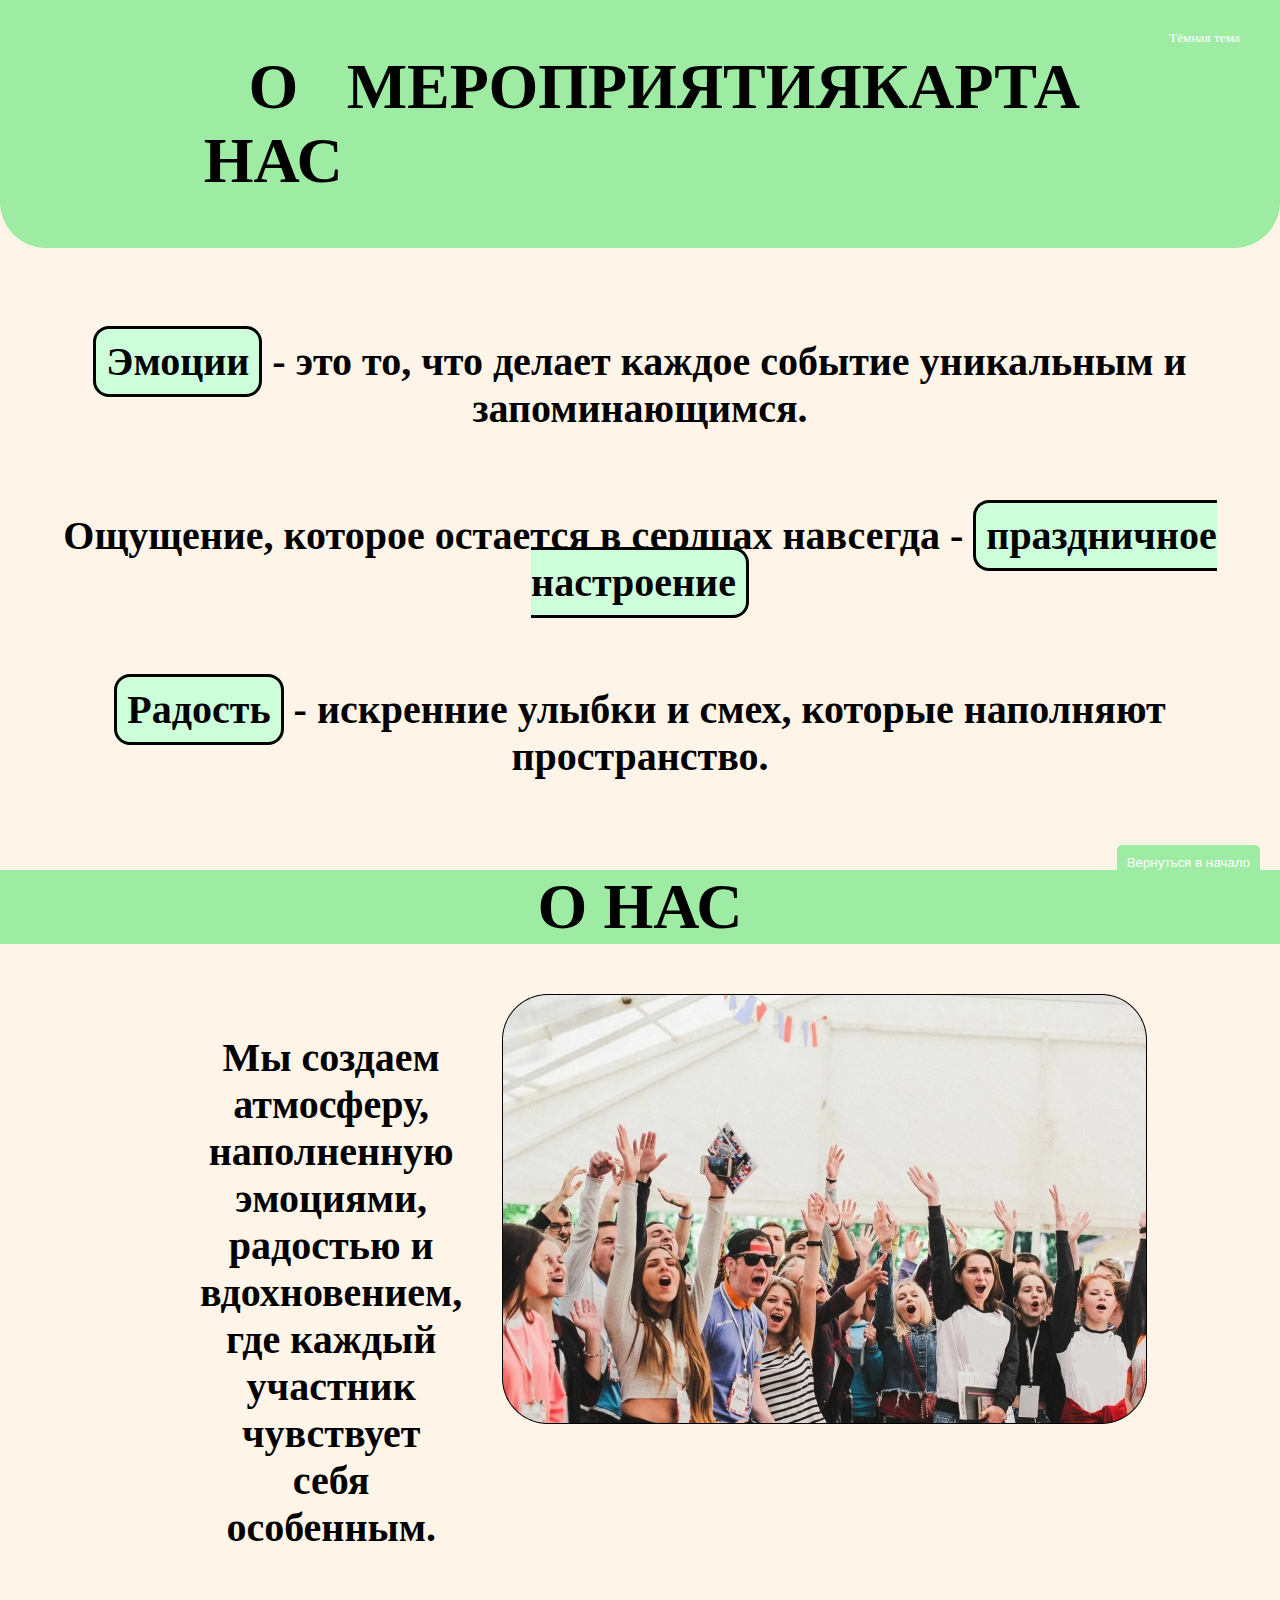
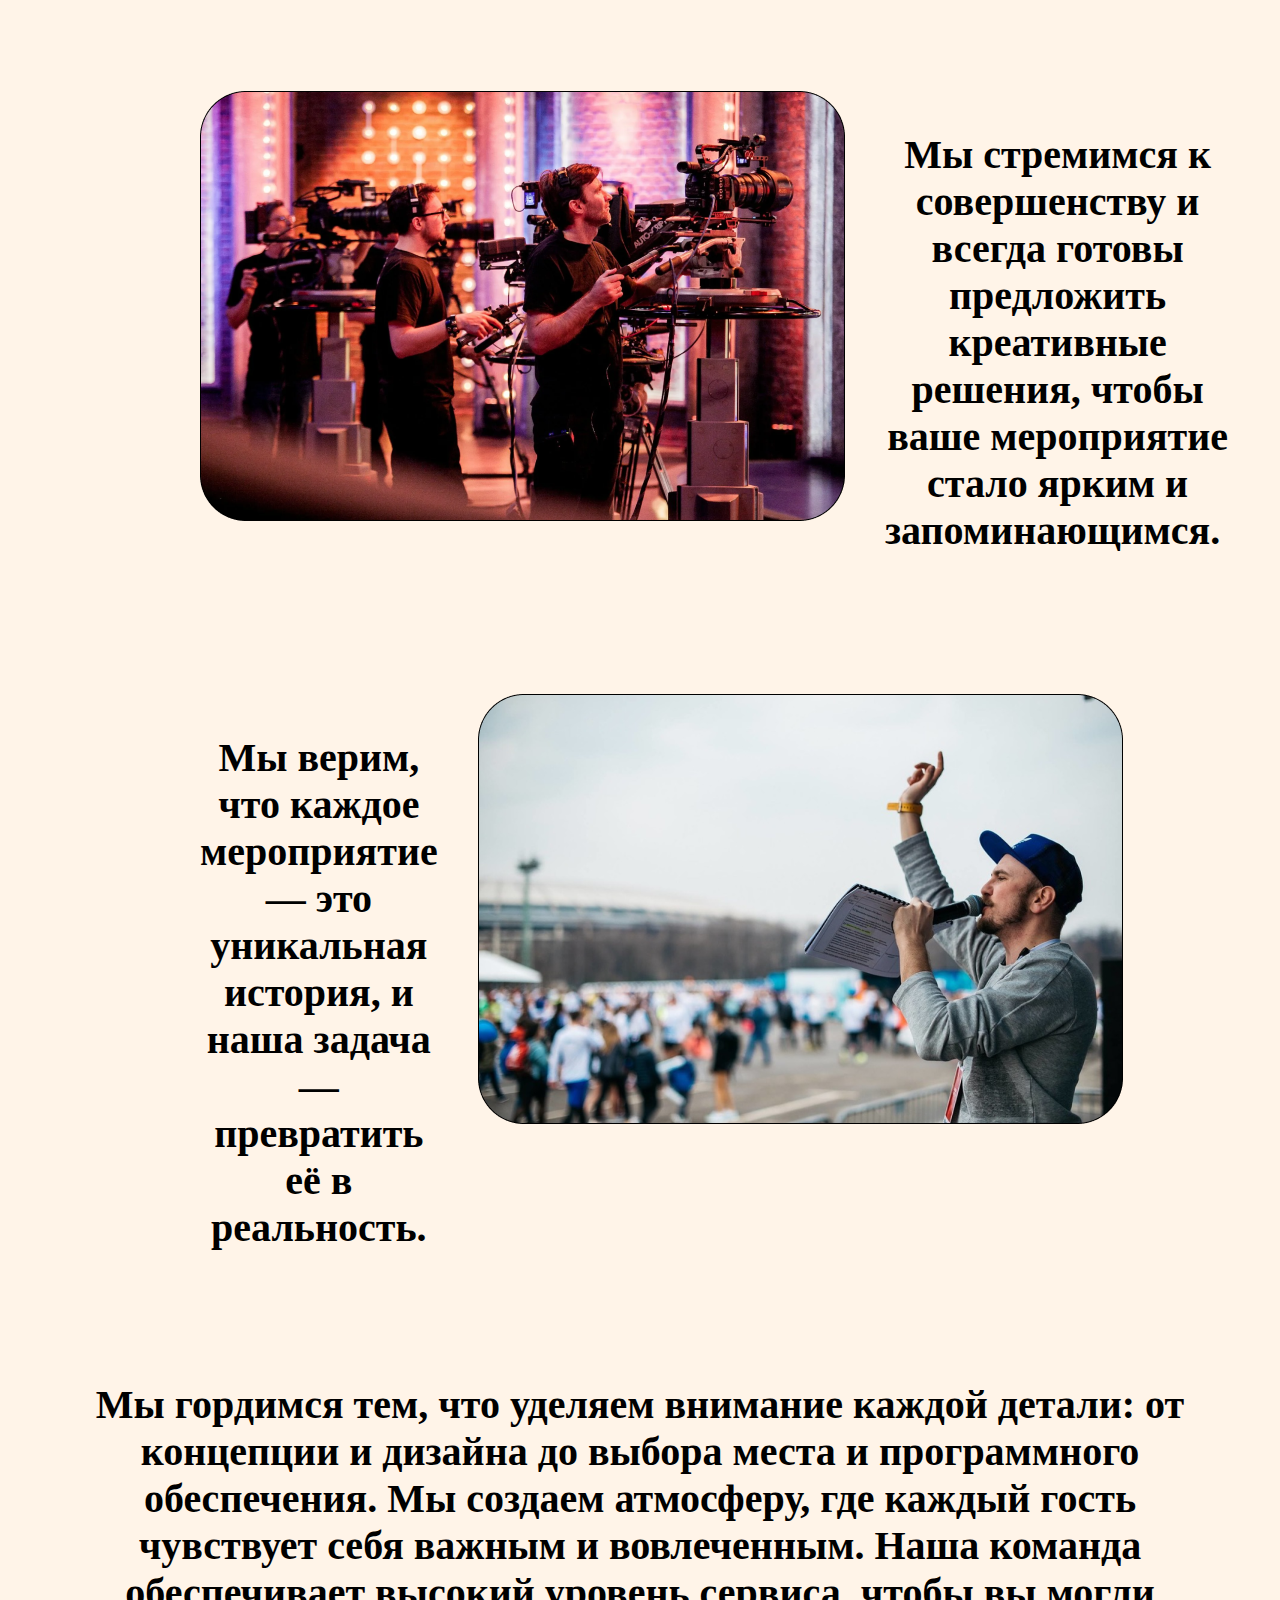
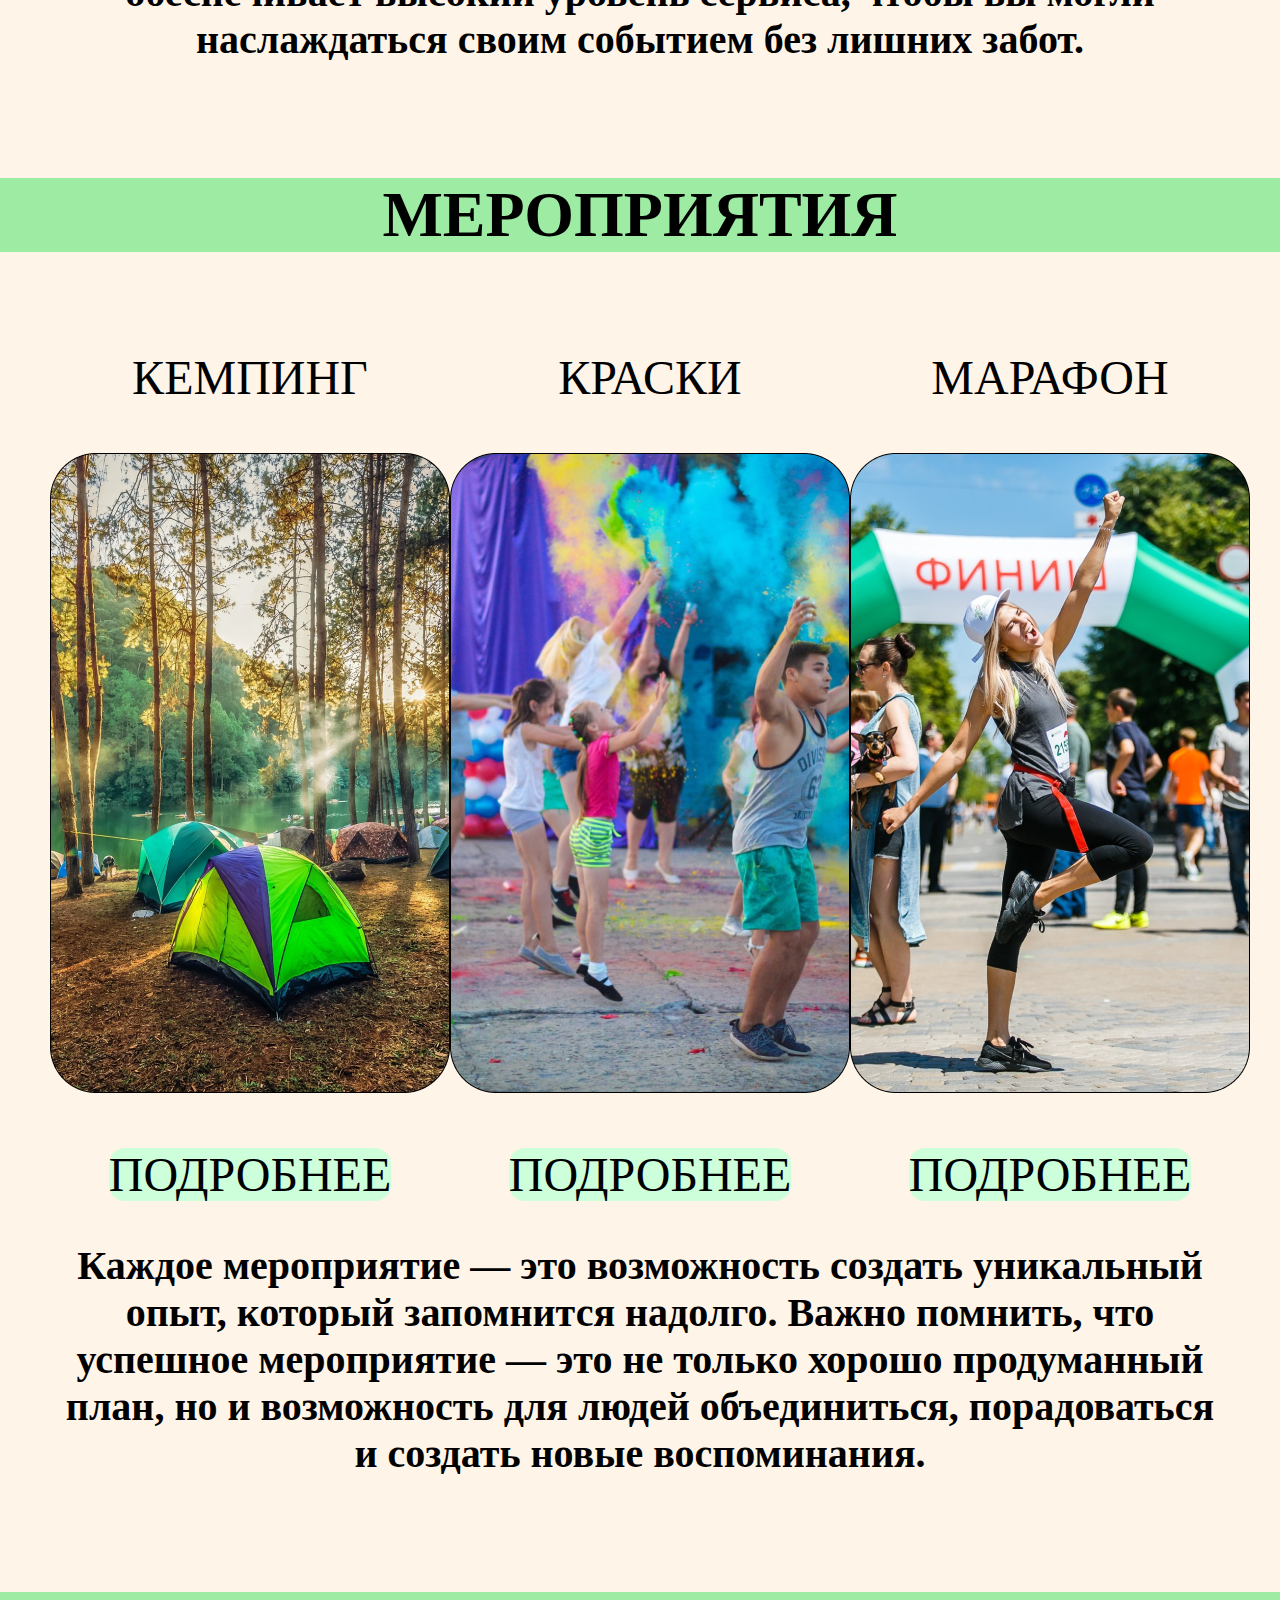
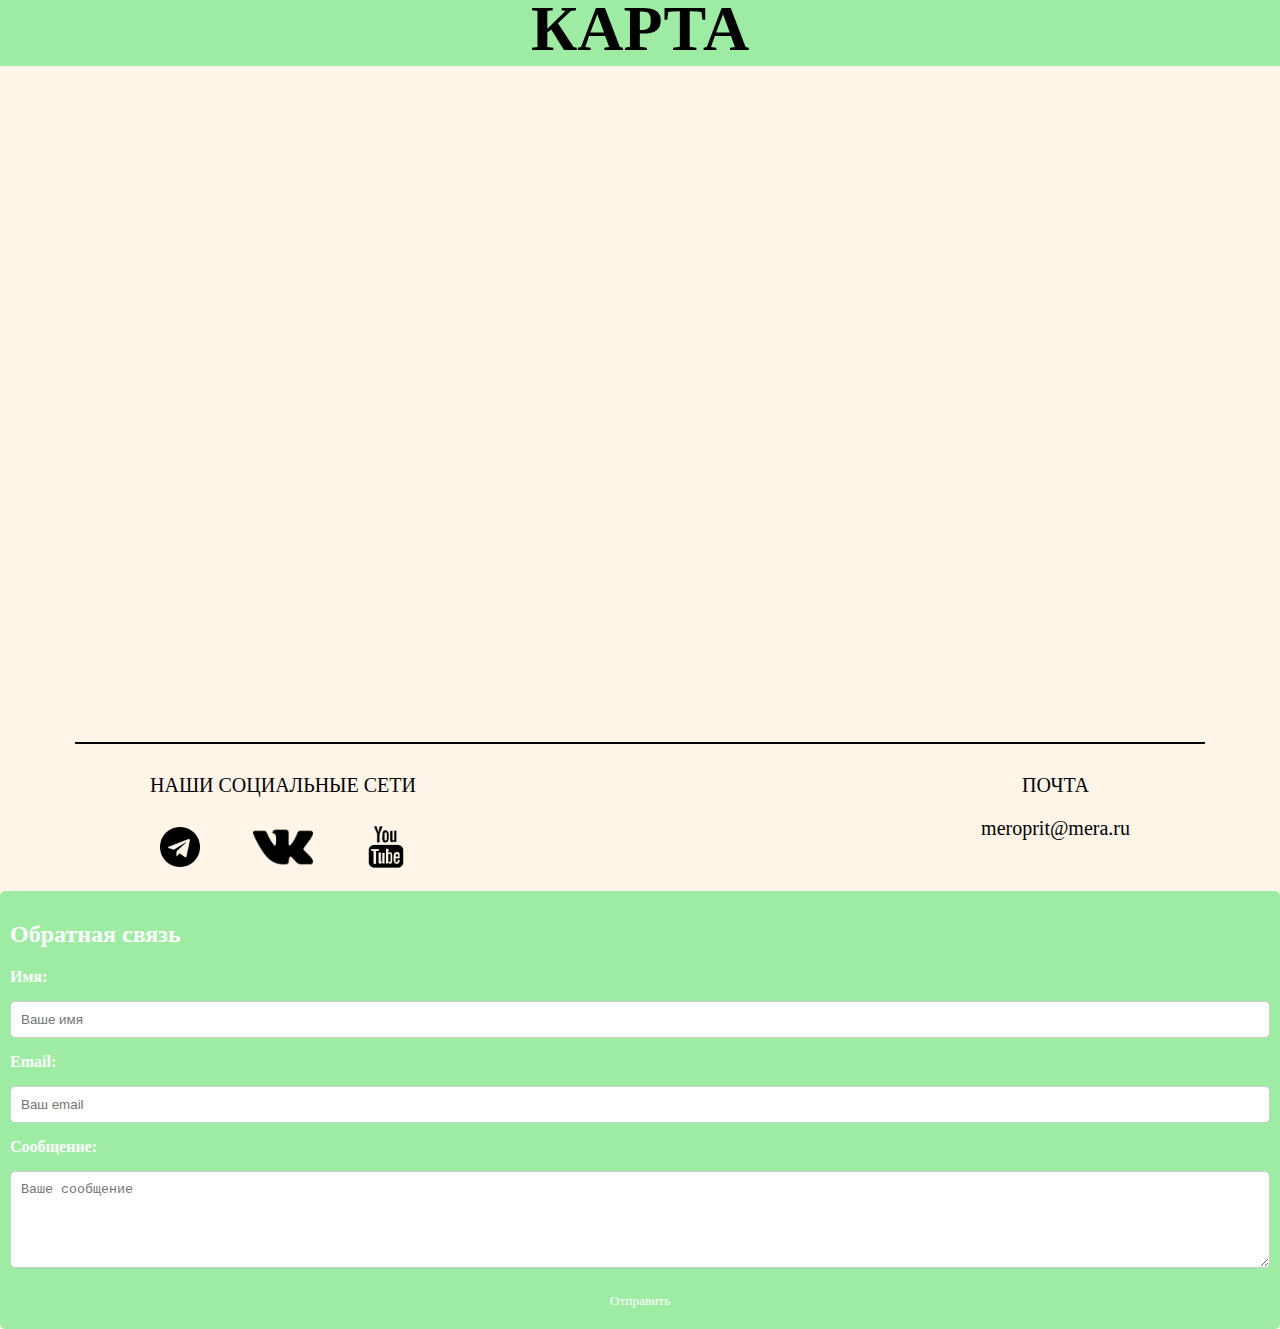
<file: index.html>
<!DOCTYPE html>
<html lang="ru">
<head>
    <meta charset="UTF-8">
    <meta name="viewport" content="width=device-width, initial-scale=1.0">
    <title>Мероприятия</title>
    <link rel="stylesheet" href="style.css">
    <style>
        *{
            box-sizing: border-box;
        }
        body{
            margin: 0;
            padding: 0;
            background-color:rgb(255, 244, 232);
        }
    </style> 
</head>
<body>
    <header>
        <div class="container" align="center">
            <nav class="prig">
                <a href="#part2" class="prig">О НАС</a>
            </nav>
            <nav class="prig">
                <a href="#part3" class="prig">МЕРОПРИЯТИЯ</a>
            </nav>
            <nav class="prig">
                <a href="#part4" class="prig">КАРТА</a>
            </nav>
        </div>
    </header>
    <main>
        <div class="textcontainer">
            <p><a class="textcolor">Эмоции</a> - это то, что делает каждое событие уникальным и запоминающимся.</p>
            <p>Ощущение, которое остается в сердцах навсегда - <a class="textcolor">праздничное настроение</a></p>
            <p><a class="textcolor">Радость</a> - искренние улыбки и смех, которые наполняют пространство.</p>
        </div>
        <a name="part2">
        <div class="text">
            <p class="megacolor">О НАС</p>
        </div>
        <div class="textcontainer2">
            <div class="textinblock">
                <nav class="textleft">
                    <p>Мы создаем атмосферу, наполненную эмоциями, радостью и вдохновением, где каждый участник чувствует себя особенным.</p>
                </nav>
                <nav>
                    <img src="img/image 1.png">
                </nav>
            </div>
            <div class="textinblock">
                <nav>
                    <img src="img/image 2.png">
                </nav>
                <nav class="textright">
                    <p>Мы стремимся к совершенству и всегда готовы предложить креативные решения, чтобы ваше мероприятие стало ярким и запоминающимся. </p>
                </nav>
            </div>
            <div class="textinblock">
                <nav class="textleft">
                    <p>Мы верим, что каждое мероприятие — это уникальная история, и наша задача — превратить её в реальность.</p>
                </nav>
                <nav>
                    <img src="img/image 3.png">
                </nav>
            </div>
        </div>
        <div class="simpltext" align="center">
            <p>Мы гордимся тем, что уделяем внимание каждой детали: от концепции и дизайна до выбора места и программного обеспечения. Мы создаем атмосферу, где каждый гость чувствует себя важным и вовлеченным. Наша команда обеспечивает высокий уровень сервиса, чтобы вы могли наслаждаться своим событием без лишних забот.</p>
        </div>
        <div class="text">
            <a name="part3"></a>
            <p class="megacolor">МЕРОПРИЯТИЯ</p>
        </div>
        <div class="containernext">
            <div>
                <nav class="textforimg">
                    <p>КЕМПИНГ</p>
                </nav>
                <nav>
                   <img src="img/image 5.png" class="prig">
                </nav>
                <nav class="textforimg">
                    <a href="kemping.html">ПОДРОБНЕЕ</a>
                </nav>
            </div>
            <div>
                <nav class="textforimg">
                    <p>КРАСКИ</p>
                </nav>
                <nav>
                   <img src="img/image 4.png" class="prig">
                </nav>
                <nav class="textforimg">
                    <a href="kraski.html">ПОДРОБНЕЕ</a>
                </nav>
            </div>
            <div>
                <nav class="textforimg">
                    <p>МАРАФОН</p>
                </nav>
                <nav>
                    <img src="img/image 6.png" class="prig">
                </nav>
                <nav class="textforimg">
                    <a href="meropri.html">ПОДРОБНЕЕ</a>
                </nav>
            </div>
        </div>
        <div class="simpltext" align="center">
            <p>Каждое мероприятие — это возможность создать уникальный опыт, который запомнится надолго. Важно помнить, что успешное мероприятие — это не только хорошо продуманный план, но и возможность для людей объединиться, порадоваться и создать новые воспоминания.</p>
        </div>
        <div class="text">
            <a name="part4"></a>
            <p class="megacolor">КАРТА</p>
        </div>
        <div align="center">
            <iframe src="https://yandex.ru/map-widget/v1/?um=constructor%3A6183f7095cdeacf92da039c61aeb8b4251b8f136172769a0f34b32d2c5eb97c1&amp;source=constructor" width="1300" height="600" frameborder="0"></iframe>
        </div>
        <div class="hr">
            <hr>
        </div>
        <div class="containerInfo">
            <div>
                <p class="textinfo">НАШИ СОЦИАЛЬНЫЕ СЕТИ</p>
                <nav class="containerforimg">
                    <a href="https://web.telegram.org/"><img src="img/telegram 2.png" class="mainimg"></a>
                    <a href="https://vk.com/"><img src="img/vk 2.png" class="mainimg"></a>
                    <a href="https://www.youtube.com/"><img src="img/youtube 2.png" class="mainimg"></a>
                </nav>
            </div>
            <dvi class="textinfo">
                <p align="center">ПОЧТА</p>
                <p class="infoFooter">meroprit@mera.ru</p>
            </dvi>
        </div>
    </main>
    <footer>

    </footer>    

<div style="position: fixed; bottom: 20px; right: 20px;">
    <button class="back-to-top">Вернуться в начало</button>
    <script>
        const backToTopButton = document.querySelector('.back-to-top');

        window.addEventListener('scroll', () => {
            if (window.scrollY > 300) {
                backToTopButton.style.display = 'block';
            } else {
                backToTopButton.style.display = 'none';
            }
        });

        function scrollToTop() {
            const scrollStep = -window.scrollY / 15;
            const scrollInterval = setInterval(() => {
                if (window.scrollY !== 0) {
                    window.scrollBy(0, scrollStep);
                } else {
                    clearInterval(scrollInterval);
                }
            }, 16);
        }

        backToTopButton.addEventListener('click', scrollToTop);
    </script>
</div>

<script>
  // Theme toggling logic
  document.addEventListener("DOMContentLoaded", () => {
    const toggleButton = document.getElementById("theme-toggle");
    const currentTheme = localStorage.getItem("theme") || "light";
    document.body.classList.toggle("dark-theme", currentTheme === "dark");
    toggleButton.textContent = currentTheme === "dark" ? "Светлая тема" : "Тёмная тема";

    toggleButton.addEventListener("click", () => {
      const isDark = document.body.classList.toggle("dark-theme");
      localStorage.setItem("theme", isDark ? "dark" : "light");
      toggleButton.textContent = isDark ? "Светлая тема" : "Тёмная тема";
    });
  });
</script>

<button id="theme-toggle">Тёмная тема</button>

<div class="feedback-form" >
    <h2>Обратная связь</h2>
    <form id="contact-form" action="#" method="post" class="forma">
        <label for="name" class="labell">Имя:</label>
        <input type="text" id="name" name="name" placeholder="Ваше имя" required class="inputtt">
    
        <label for="email" class="labell">Email:</label>
        <input type="email" id="email" name="email" placeholder="Ваш email" required class="inputtt">
    
        <label for="message" class="labell">Сообщение:</label>
        <textarea id="message" name="message" placeholder="Ваше сообщение" required rows="5" class="inputtt"></textarea>
    
        <button type="submit" class="sumbit">Отправить</button>
    </form>
    
    <script>
        const form = document.getElementById('contact-form');
        form.addEventListener('submit', function(event) {
            event.preventDefault();
    
            const name = document.getElementById('name').value.trim();
            const email = document.getElementById('email').value.trim();
            const message = document.getElementById('message').value.trim();
    
            if (!name || !email || !message) {
                alert('Пожалуйста, заполните все поля.');
                return;
            }
    
            if (!/^[^\s@]+@[^\s@]+\.[^\s@]+$/.test(email)) {
                alert('Введите корректный email.');
                return;
            }
    
            alert('Форма успешно отправлена!');
            form.reset();
        });
    </script>
    
        
    
</body>
</html>
</file>
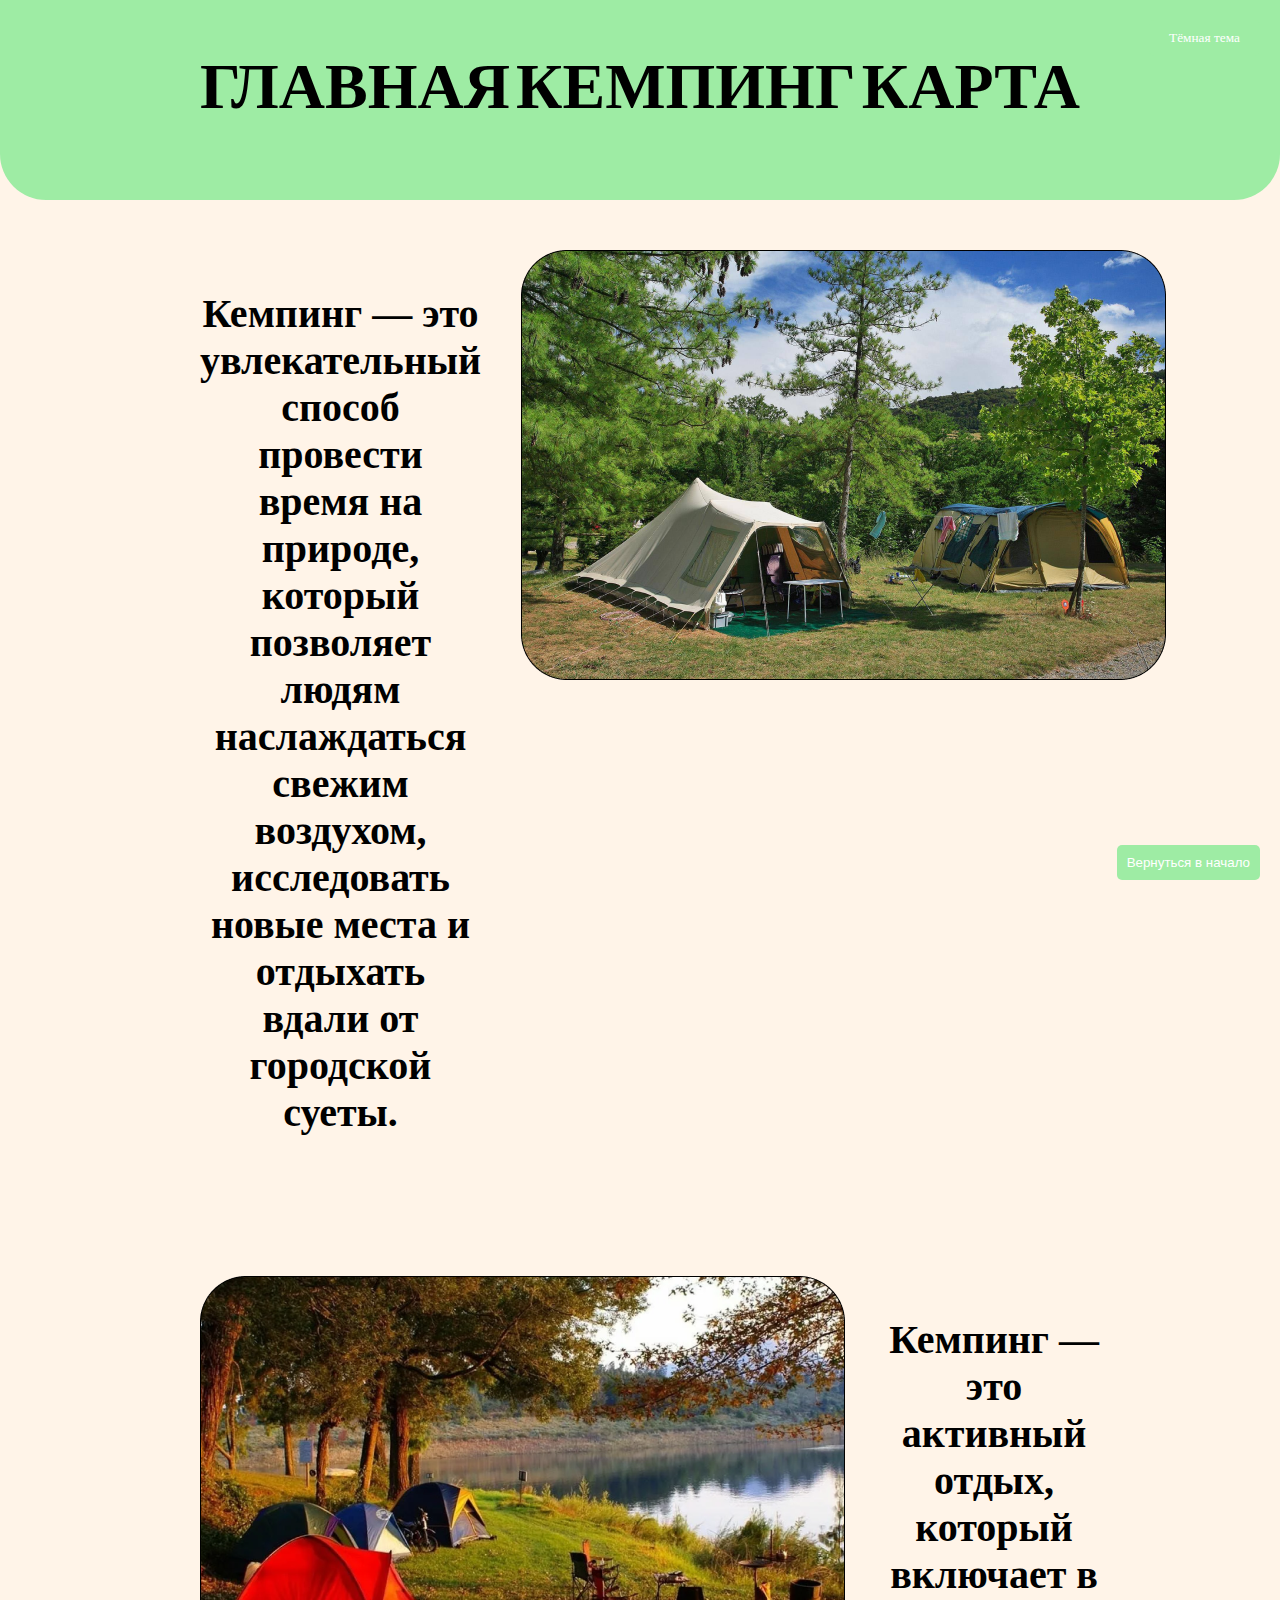
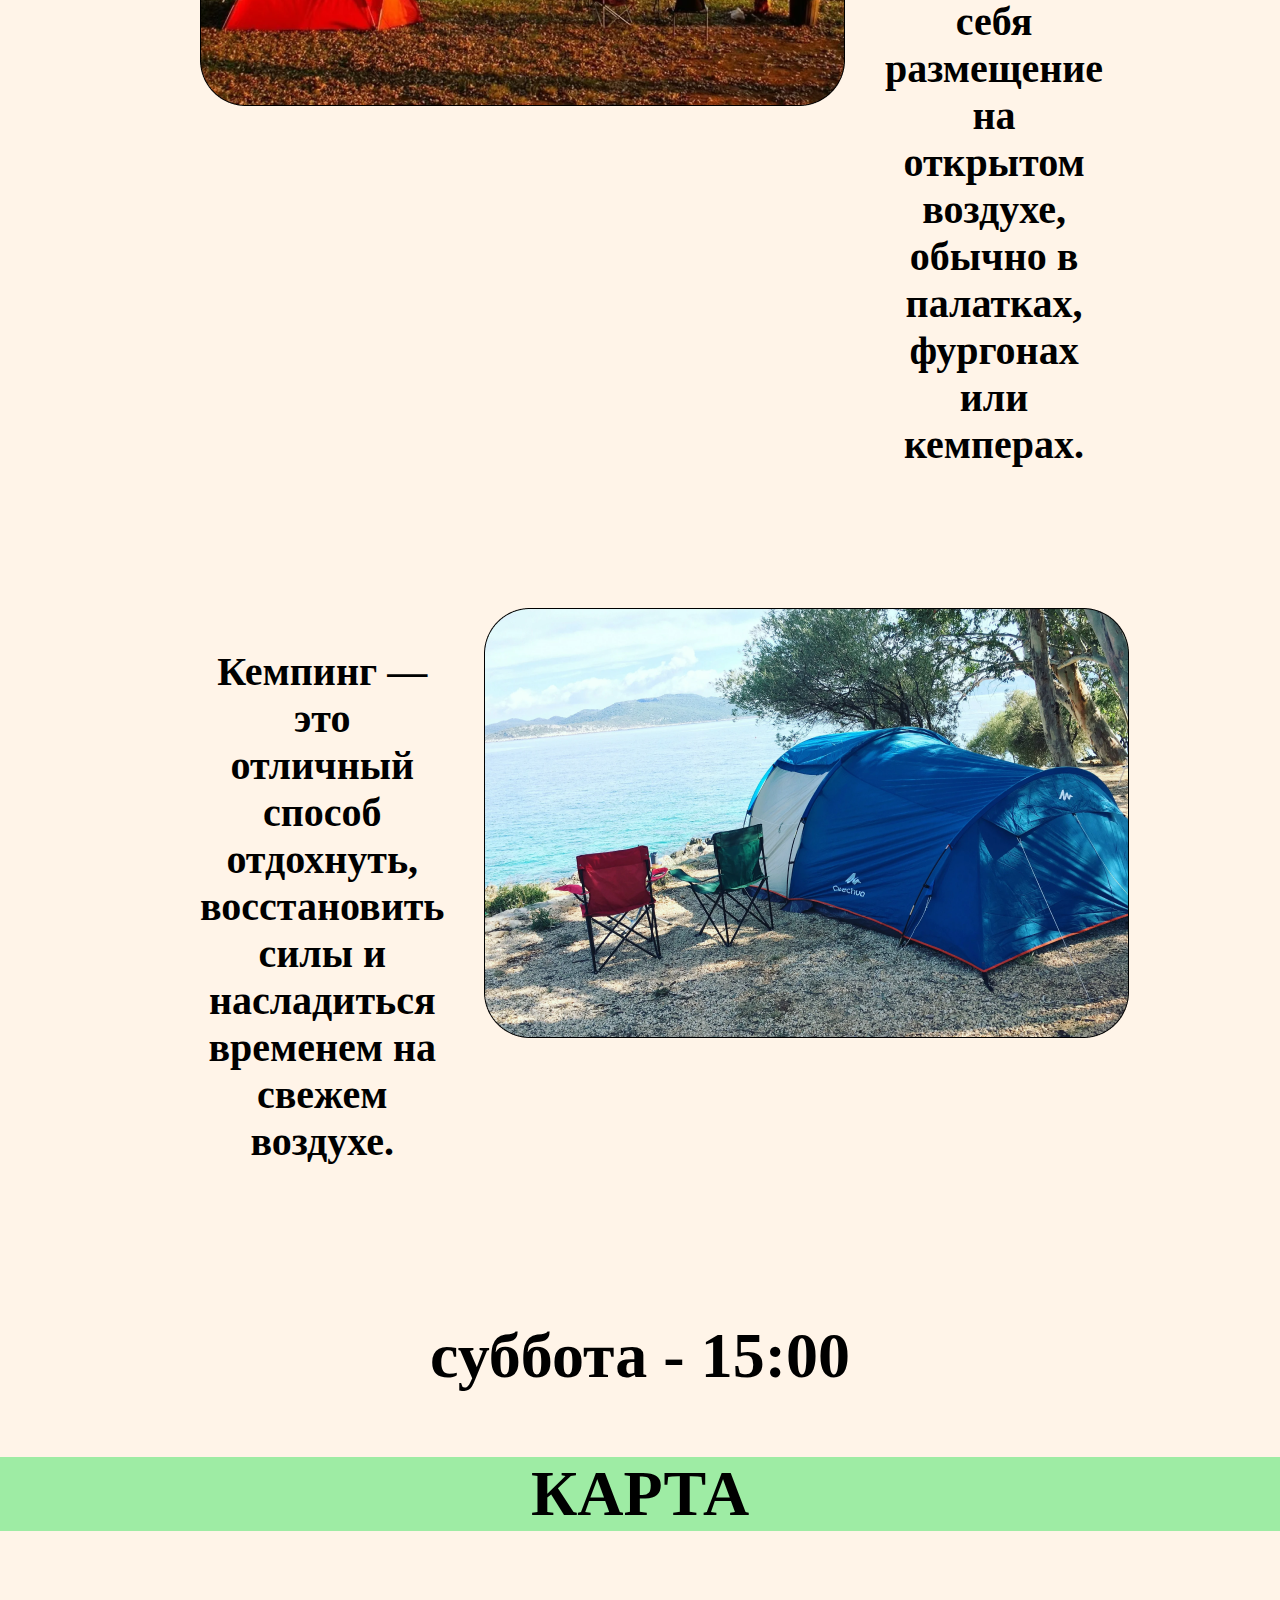
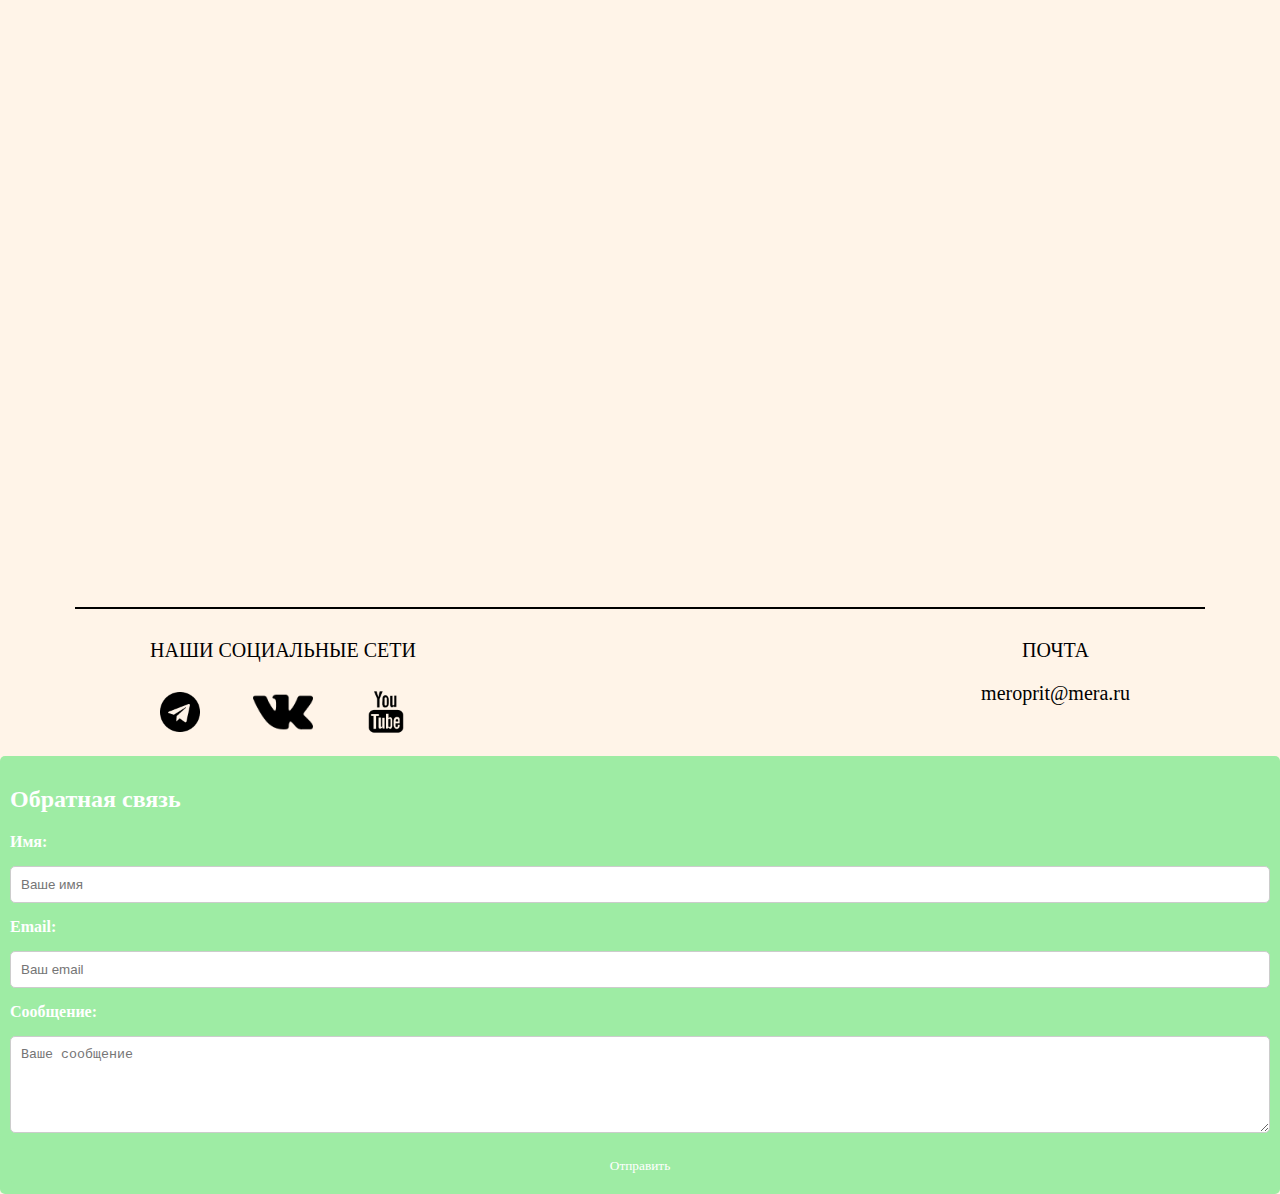
<file: kemping.html>
<!DOCTYPE html>
<html lang="ru">
<head>
    <meta charset="UTF-8">
    <meta name="viewport" content="width=device-width, initial-scale=1.0">
    <title>КЕМПИНГ</title>
    <link rel="stylesheet" href="style.css">
    <style>
        *{
            box-sizing: border-box;
        }
        body{
            margin: 0;
            padding: 0;
            background-color:rgb(255, 244, 232);
        }
    </style> 
</head>
<body>
    <header>
        <div class="container" align="center">
            <nav class="prig">
                <a href="index.html" class="prig">ГЛАВНАЯ</a>
            </nav>
            <nav class="text">
                <a>КЕМПИНГ</a>
            </nav>
            <nav class="prig">
                <a href="#part4" class="prig">КАРТА</a>
            </nav>
        </div>
    </header>
    <main>
        <div class="textcontainer2">
            <div class="textinblock">
                <nav class="textleft">
                    <p>Кемпинг — это увлекательный способ провести время на природе, который позволяет людям наслаждаться свежим воздухом, исследовать новые места и отдыхать вдали от городской суеты.</p>
                </nav>
                <nav>
                    <img src="img/image 7.png">
                </nav>
            </div>
            <div class="textinblock">
                <nav>
                    <img src="img/image 8.png">
                </nav>
                <nav class="textright">
                    <p>Кемпинг — это активный отдых, который включает в себя размещение на открытом воздухе, обычно в палатках, фургонах или кемперах.</p>
                </nav>
            </div>
            <div class="textinblock">
                <nav class="textleft">
                    <p>Кемпинг — это отличный способ отдохнуть, восстановить силы и насладиться временем на свежем воздухе.</p>
                </nav>
                <nav>
                    <img src="img/image 9.png">
                </nav>
            </div>
        </div>
        <div class="text">
            <p>суббота - 15:00</p>
        </div>
        <div class="text">
            <a name="part4"></a>
            <p class="megacolor">КАРТА</p>
        </div>
        <div align="center">
            <iframe src="https://yandex.ru/map-widget/v1/?um=constructor%3A6183f7095cdeacf92da039c61aeb8b4251b8f136172769a0f34b32d2c5eb97c1&amp;source=constructor" width="1300" height="600" frameborder="0"></iframe>
        </div>
        <div class="hr">
            <hr>
        </div>
        <div class="containerInfo">
            <div>
                <p class="textinfo">НАШИ СОЦИАЛЬНЫЕ СЕТИ</p>
                <nav class="containerforimg">
                    <a href="https://web.telegram.org/"><img src="img/telegram 2.png" class="mainimg"></a>
                    <a href="https://vk.com/"><img src="img/vk 2.png" class="mainimg"></a>
                    <a href="https://www.youtube.com/"><img src="img/youtube 2.png" class="mainimg"></a>
                </nav>
            </div>
            <dvi class="textinfo">
                <p align="center">ПОЧТА</p>
                <p class="infoFooter">meroprit@mera.ru</p>
            </dvi>
        </div>
    </main>
    <footer>

    </footer>

<div style="position: fixed; bottom: 20px; right: 20px;">
    <button class="back-to-top">Вернуться в начало</button>
    <script>
        const backToTopButton = document.querySelector('.back-to-top');

        window.addEventListener('scroll', () => {
            if (window.scrollY > 300) {
                backToTopButton.style.display = 'block';
            } else {
                backToTopButton.style.display = 'none';
            }
        });

        function scrollToTop() {
            const scrollStep = -window.scrollY / 15;
            const scrollInterval = setInterval(() => {
                if (window.scrollY !== 0) {
                    window.scrollBy(0, scrollStep);
                } else {
                    clearInterval(scrollInterval);
                }
            }, 16);
        }

        backToTopButton.addEventListener('click', scrollToTop);
    </script>
</div>

<script>
  // Theme toggling logic
  document.addEventListener("DOMContentLoaded", () => {
    const toggleButton = document.getElementById("theme-toggle");
    const currentTheme = localStorage.getItem("theme") || "light";
    document.body.classList.toggle("dark-theme", currentTheme === "dark");
    toggleButton.textContent = currentTheme === "dark" ? "Светлая тема" : "Тёмная тема";

    toggleButton.addEventListener("click", () => {
      const isDark = document.body.classList.toggle("dark-theme");
      localStorage.setItem("theme", isDark ? "dark" : "light");
      toggleButton.textContent = isDark ? "Светлая тема" : "Тёмная тема";
    });
  });
</script>
<style>
 
</style>
<button id="theme-toggle">Тёмная тема</button>

<div class="feedback-form" >
    <h2>Обратная связь</h2>
    <form id="contact-form" action="#" method="post" class="forma">
        <label for="name" class="labell">Имя:</label>
        <input type="text" id="name" name="name" placeholder="Ваше имя" required class="inputtt">
    
        <label for="email" class="labell">Email:</label>
        <input type="email" id="email" name="email" placeholder="Ваш email" required class="inputtt">
    
        <label for="message" class="labell">Сообщение:</label>
        <textarea id="message" name="message" placeholder="Ваше сообщение" required rows="5" class="inputtt"></textarea>
    
        <button type="submit" class="sumbit">Отправить</button>
    </form>
    
    <script>
        const form = document.getElementById('contact-form');
        form.addEventListener('submit', function(event) {
            event.preventDefault();
    
            const name = document.getElementById('name').value.trim();
            const email = document.getElementById('email').value.trim();
            const message = document.getElementById('message').value.trim();
    
            if (!name || !email || !message) {
                alert('Пожалуйста, заполните все поля.');
                return;
            }
    
            if (!/^[^\s@]+@[^\s@]+\.[^\s@]+$/.test(email)) {
                alert('Введите корректный email.');
                return;
            }
    
            alert('Форма успешно отправлена!');
            form.reset();
        });
    </script>
</body>
</html>
</file>
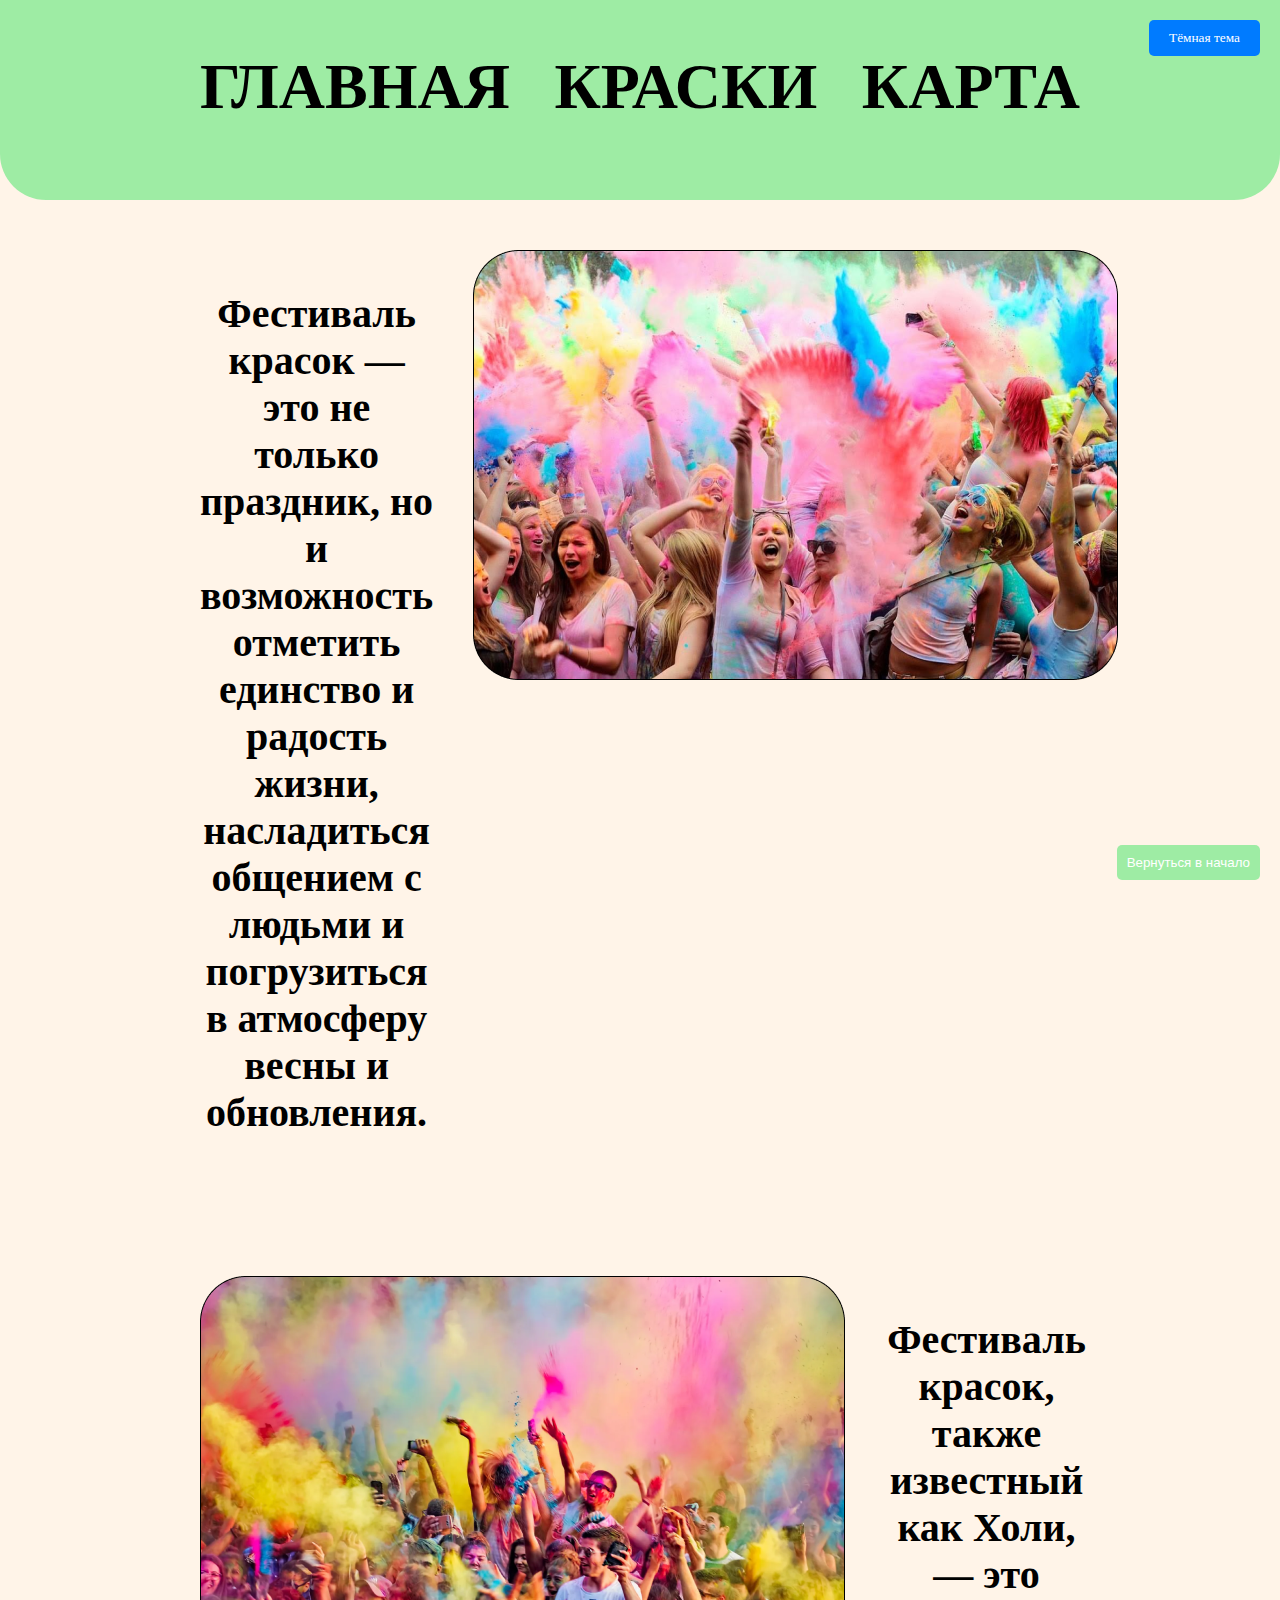
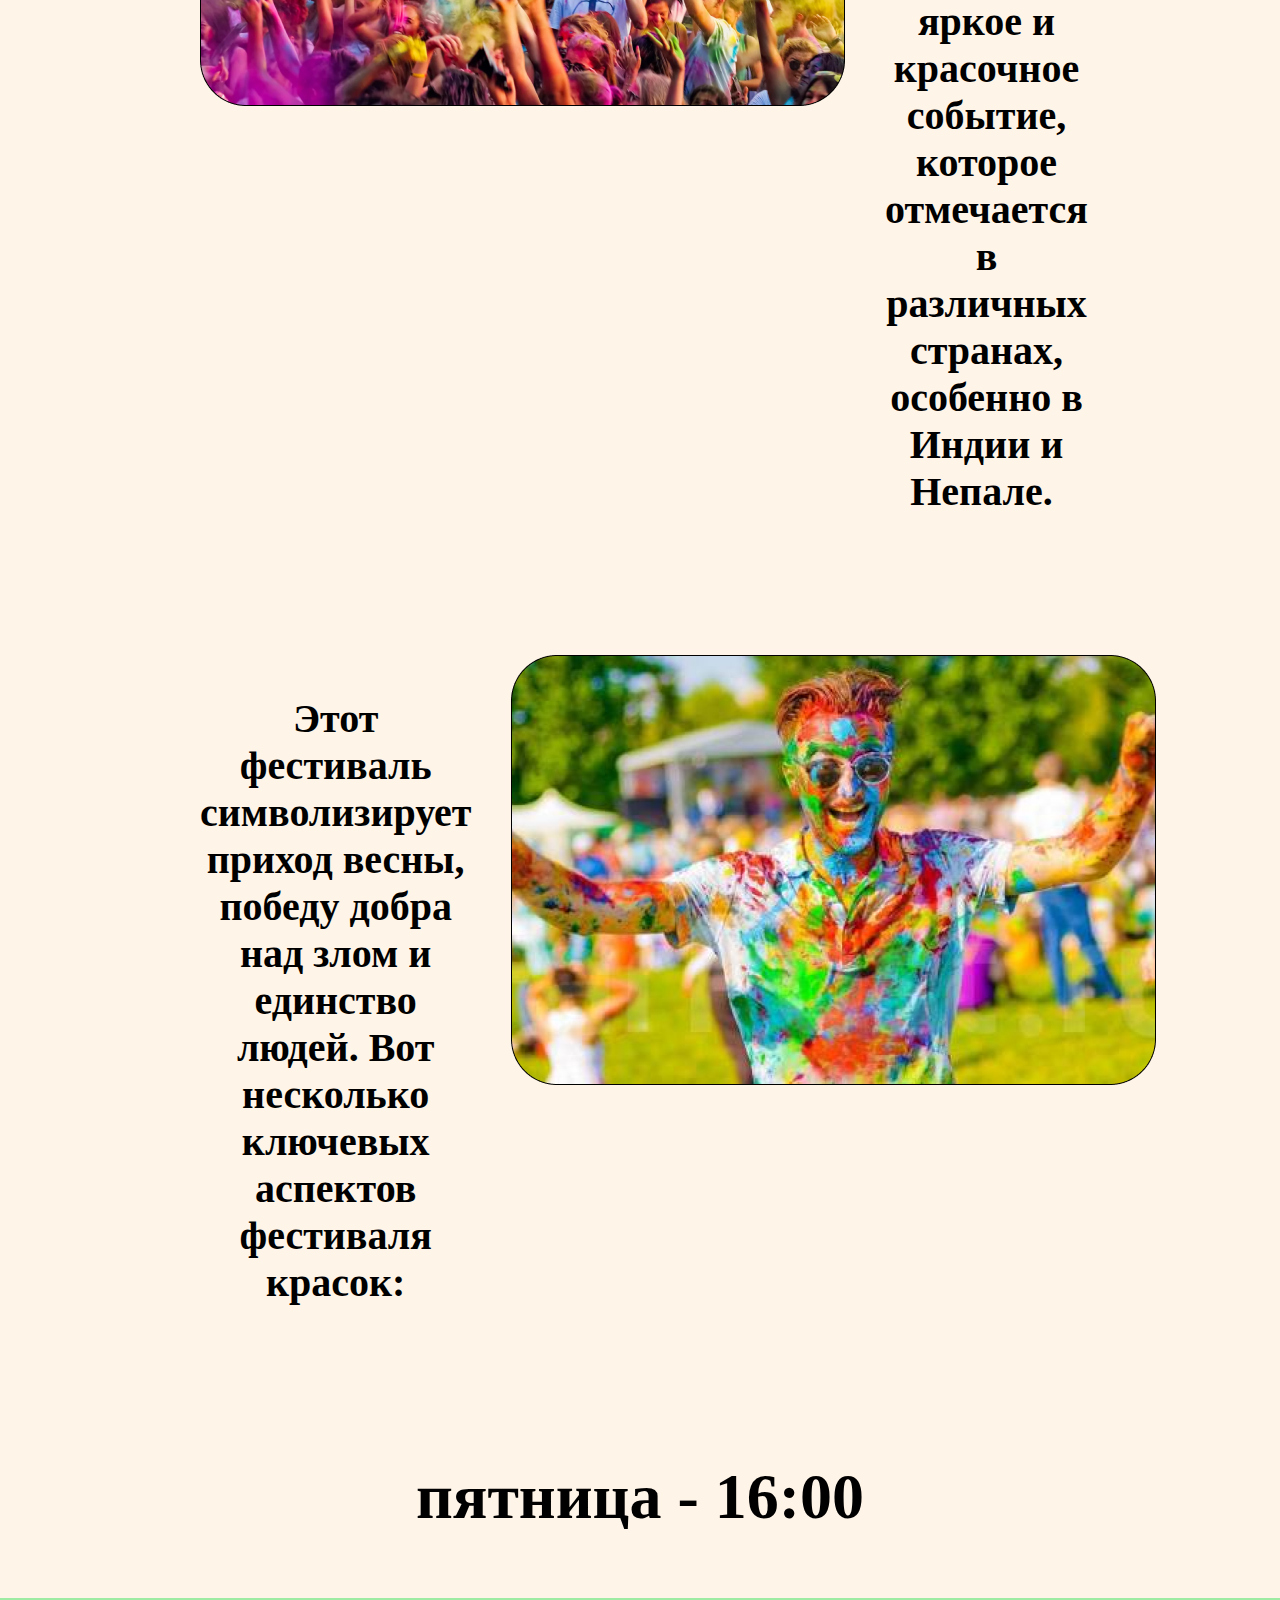
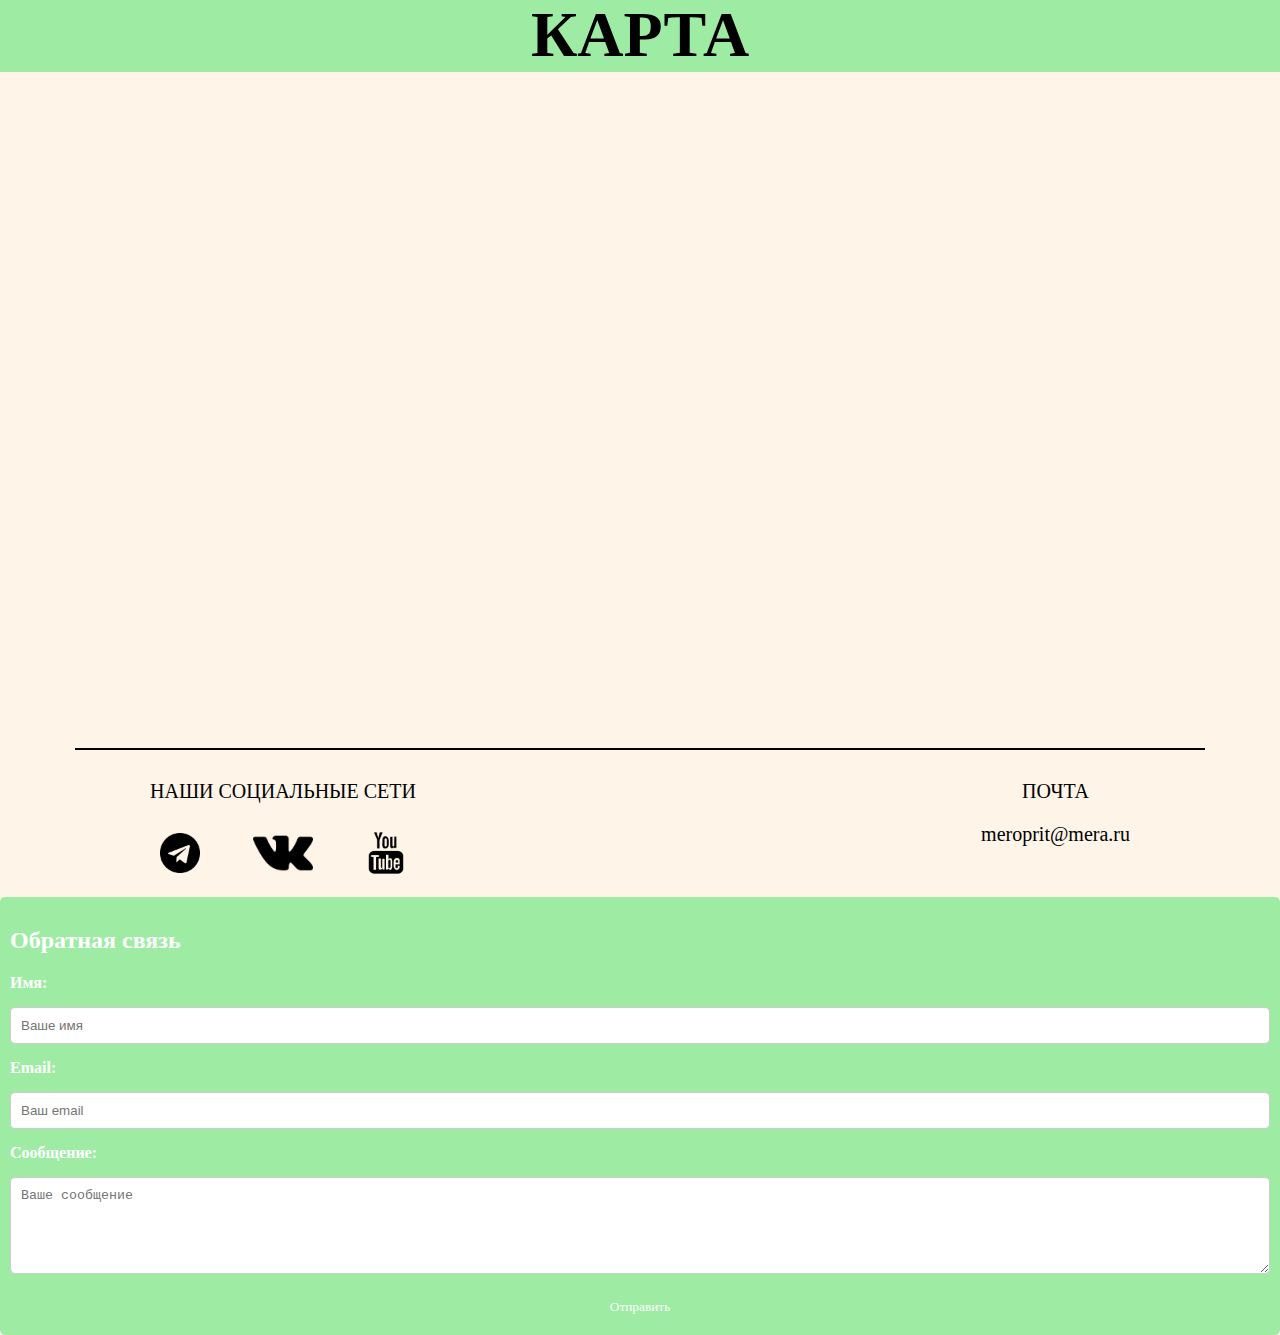
<file: kraski.html>
<!DOCTYPE html>
<html lang="ru">
<head>
    <meta charset="UTF-8">
    <meta name="viewport" content="width=device-width, initial-scale=1.0">
    <title>КРАСКИ</title>
    <link rel="stylesheet" href="style.css">
    <style>
        *{
            box-sizing: border-box;
        }
        body{
            margin: 0;
            padding: 0;
            background-color:rgb(255, 244, 232);
        }
    </style>
</head>
<body>
    <header>
        <div class="container" align="center">
            <nav class="prig">
                <a href="index.html" class="prig">ГЛАВНАЯ</a>
            </nav>
            <nav class="text">
                <a>КРАСКИ</a>
            </nav>
            <nav class="prig">
                <a href="#part4" class="prig">КАРТА</a>
            </nav>
        </div>
    </header>
    <main>
        <div class="textcontainer2">
            <div class="textinblock">
                <nav class="textleft">
                    <p>Фестиваль красок — это не только праздник, но и возможность отметить единство и радость жизни, насладиться общением с людьми и погрузиться в атмосферу весны и обновления.</p>
                </nav>
                <nav>
                    <img src="img/image 10.png">
                </nav>
            </div>
            <div class="textinblock">
                <nav>
                    <img src="img/image 11.png">
                </nav>
                <nav class="textright">
                    <p>Фестиваль красок, также известный как Холи, — это яркое и красочное событие, которое отмечается в различных странах, особенно в Индии и Непале. </p>
                </nav>
            </div>
            <div class="textinblock">
                <nav class="textleft">
                    <p>Этот фестиваль символизирует приход весны, победу добра над злом и единство людей. Вот несколько ключевых аспектов фестиваля красок:</p>
                </nav>
                <nav>
                    <img src="img/image 12.png">
                </nav>
            </div>
        </div>
        <div class="text">
            <p>пятница - 16:00</p>
        </div>
        <div class="text">
            <a name="part4"></a>
            <p class="megacolor">КАРТА</p>
        </div>
        <div align="center">
            <iframe src="https://yandex.ru/map-widget/v1/?um=constructor%3A6183f7095cdeacf92da039c61aeb8b4251b8f136172769a0f34b32d2c5eb97c1&amp;source=constructor" width="1300" height="600" frameborder="0"></iframe>
        </div>
        <div class="hr">
            <hr>
        </div>
        <div class="containerInfo">
            <div>
                <p class="textinfo">НАШИ СОЦИАЛЬНЫЕ СЕТИ</p>
                <nav class="containerforimg">
                    <a href="https://web.telegram.org/"><img src="img/telegram 2.png" class="mainimg"></a>
                    <a href="https://vk.com/"><img src="img/vk 2.png" class="mainimg"></a>
                    <a href="https://www.youtube.com/"><img src="img/youtube 2.png" class="mainimg"></a>
                </nav>
            </div>
            <dvi class="textinfo">
                <p align="center">ПОЧТА</p>
                <p class="infoFooter">meroprit@mera.ru</p>
            </dvi>
        </div>
    </main>
    <footer>

    </footer>

<div style="position: fixed; bottom: 20px; right: 20px;">
    <button class="back-to-top">Вернуться в начало</button>
    <script>
        const backToTopButton = document.querySelector('.back-to-top');

        window.addEventListener('scroll', () => {
            if (window.scrollY > 300) {
                backToTopButton.style.display = 'block';
            } else {
                backToTopButton.style.display = 'none';
            }
        });

        function scrollToTop() {
            const scrollStep = -window.scrollY / 15;
            const scrollInterval = setInterval(() => {
                if (window.scrollY !== 0) {
                    window.scrollBy(0, scrollStep);
                } else {
                    clearInterval(scrollInterval);
                }
            }, 16);
        }

        backToTopButton.addEventListener('click', scrollToTop);
    </script>
</div>

<script>
  // Theme toggling logic
  document.addEventListener("DOMContentLoaded", () => {
    const toggleButton = document.getElementById("theme-toggle");
    const currentTheme = localStorage.getItem("theme") || "light";
    document.body.classList.toggle("dark-theme", currentTheme === "dark");
    toggleButton.textContent = currentTheme === "dark" ? "Светлая тема" : "Тёмная тема";

    toggleButton.addEventListener("click", () => {
      const isDark = document.body.classList.toggle("dark-theme");
      localStorage.setItem("theme", isDark ? "dark" : "light");
      toggleButton.textContent = isDark ? "Светлая тема" : "Тёмная тема";
    });
  });
</script>
<style>
  /* Dark theme styles */
  .dark-theme {
    background-color: #121212;
    color: #ffffff;
  }
  /* Toggle button styles */
  #theme-toggle {
    position: fixed;
    top: 20px;
    right: 20px;
    padding: 10px 20px;
    background-color: #007BFF;
    color: white;
    border: none;
    border-radius: 5px;
    cursor: pointer;
  }
</style>
<button id="theme-toggle">Тёмная тема</button>

<div class="feedback-form" >
    <h2>Обратная связь</h2>
    <form id="contact-form" action="#" method="post" class="forma">
        <label for="name" class="labell">Имя:</label>
        <input type="text" id="name" name="name" placeholder="Ваше имя" required class="inputtt">
    
        <label for="email" class="labell">Email:</label>
        <input type="email" id="email" name="email" placeholder="Ваш email" required class="inputtt">
    
        <label for="message" class="labell">Сообщение:</label>
        <textarea id="message" name="message" placeholder="Ваше сообщение" required rows="5" class="inputtt"></textarea>
    
        <button type="submit" class="sumbit">Отправить</button>
    </form>
    
    <script>
        const form = document.getElementById('contact-form');
        form.addEventListener('submit', function(event) {
            event.preventDefault();
    
            const name = document.getElementById('name').value.trim();
            const email = document.getElementById('email').value.trim();
            const message = document.getElementById('message').value.trim();
    
            if (!name || !email || !message) {
                alert('Пожалуйста, заполните все поля.');
                return;
            }
    
            if (!/^[^\s@]+@[^\s@]+\.[^\s@]+$/.test(email)) {
                alert('Введите корректный email.');
                return;
            }
    
            alert('Форма успешно отправлена!');
            form.reset();
        });
    </script>
</body>
</html>
</file>
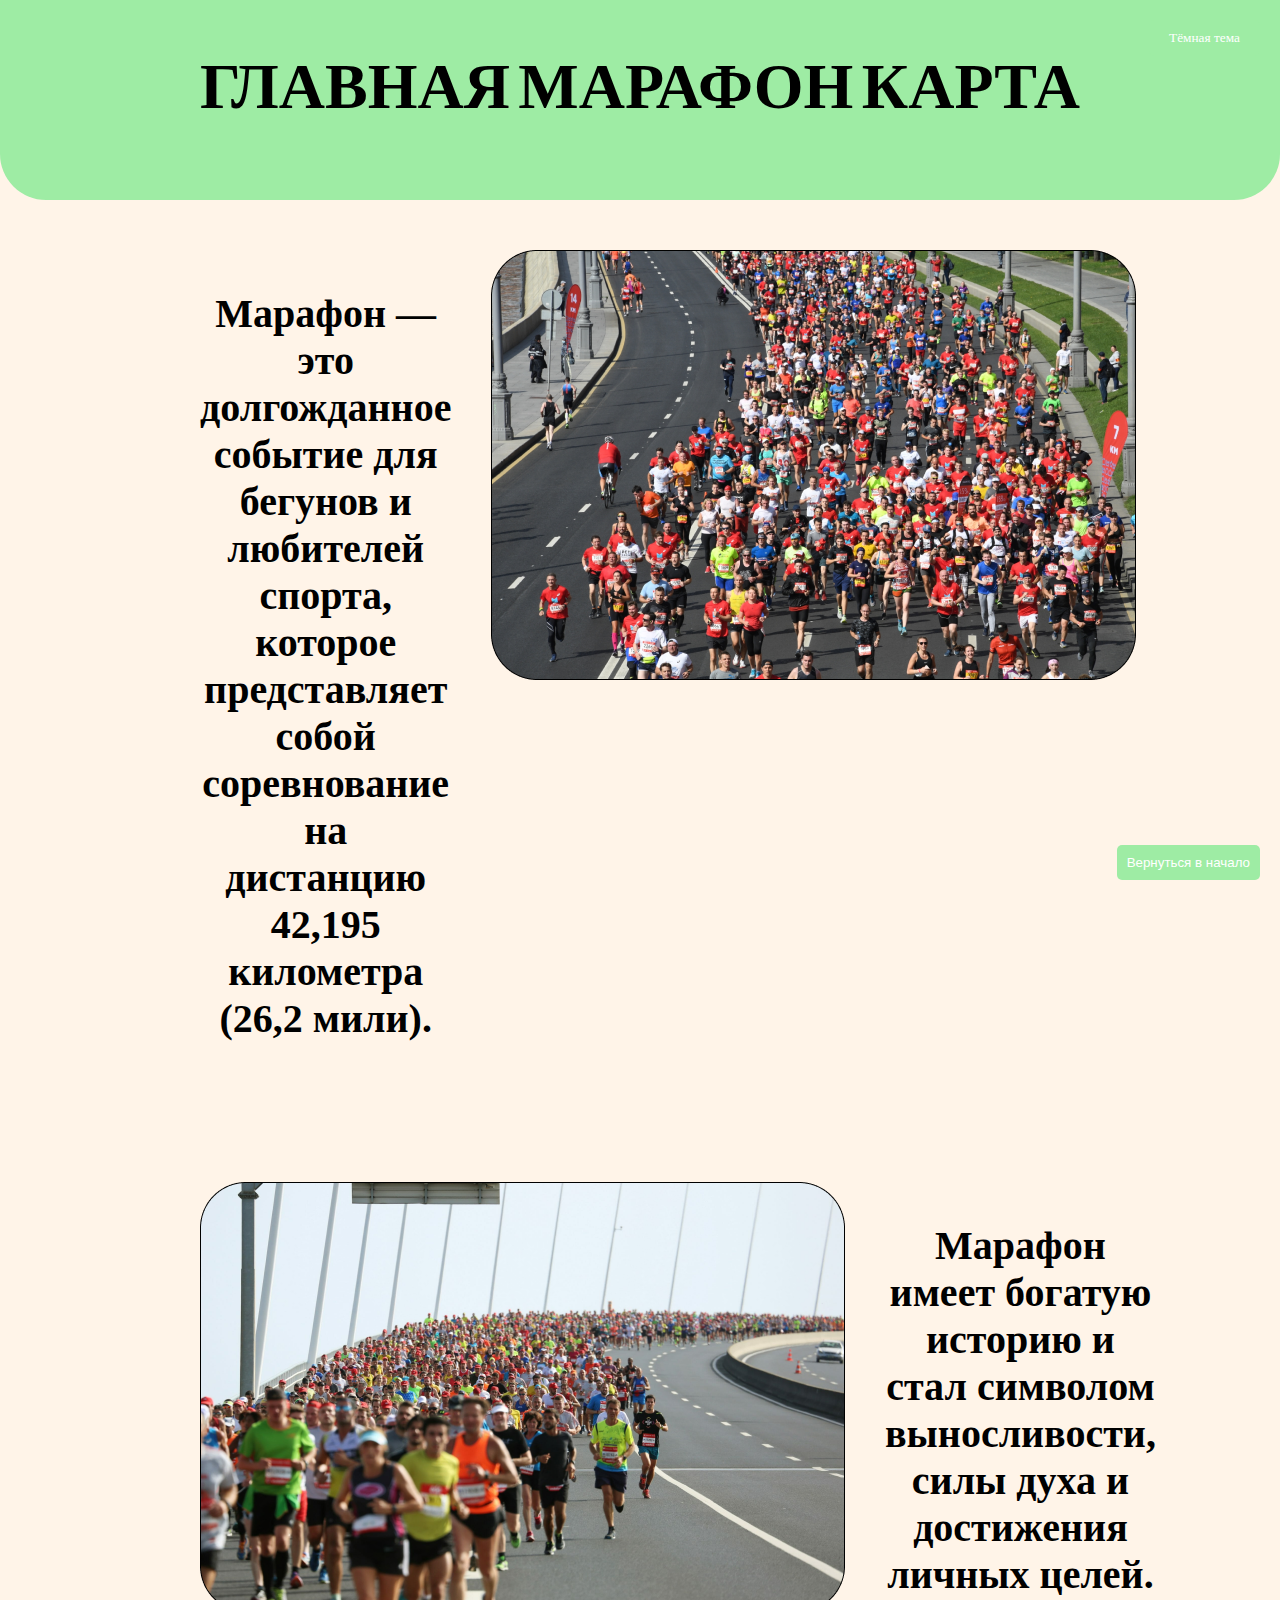
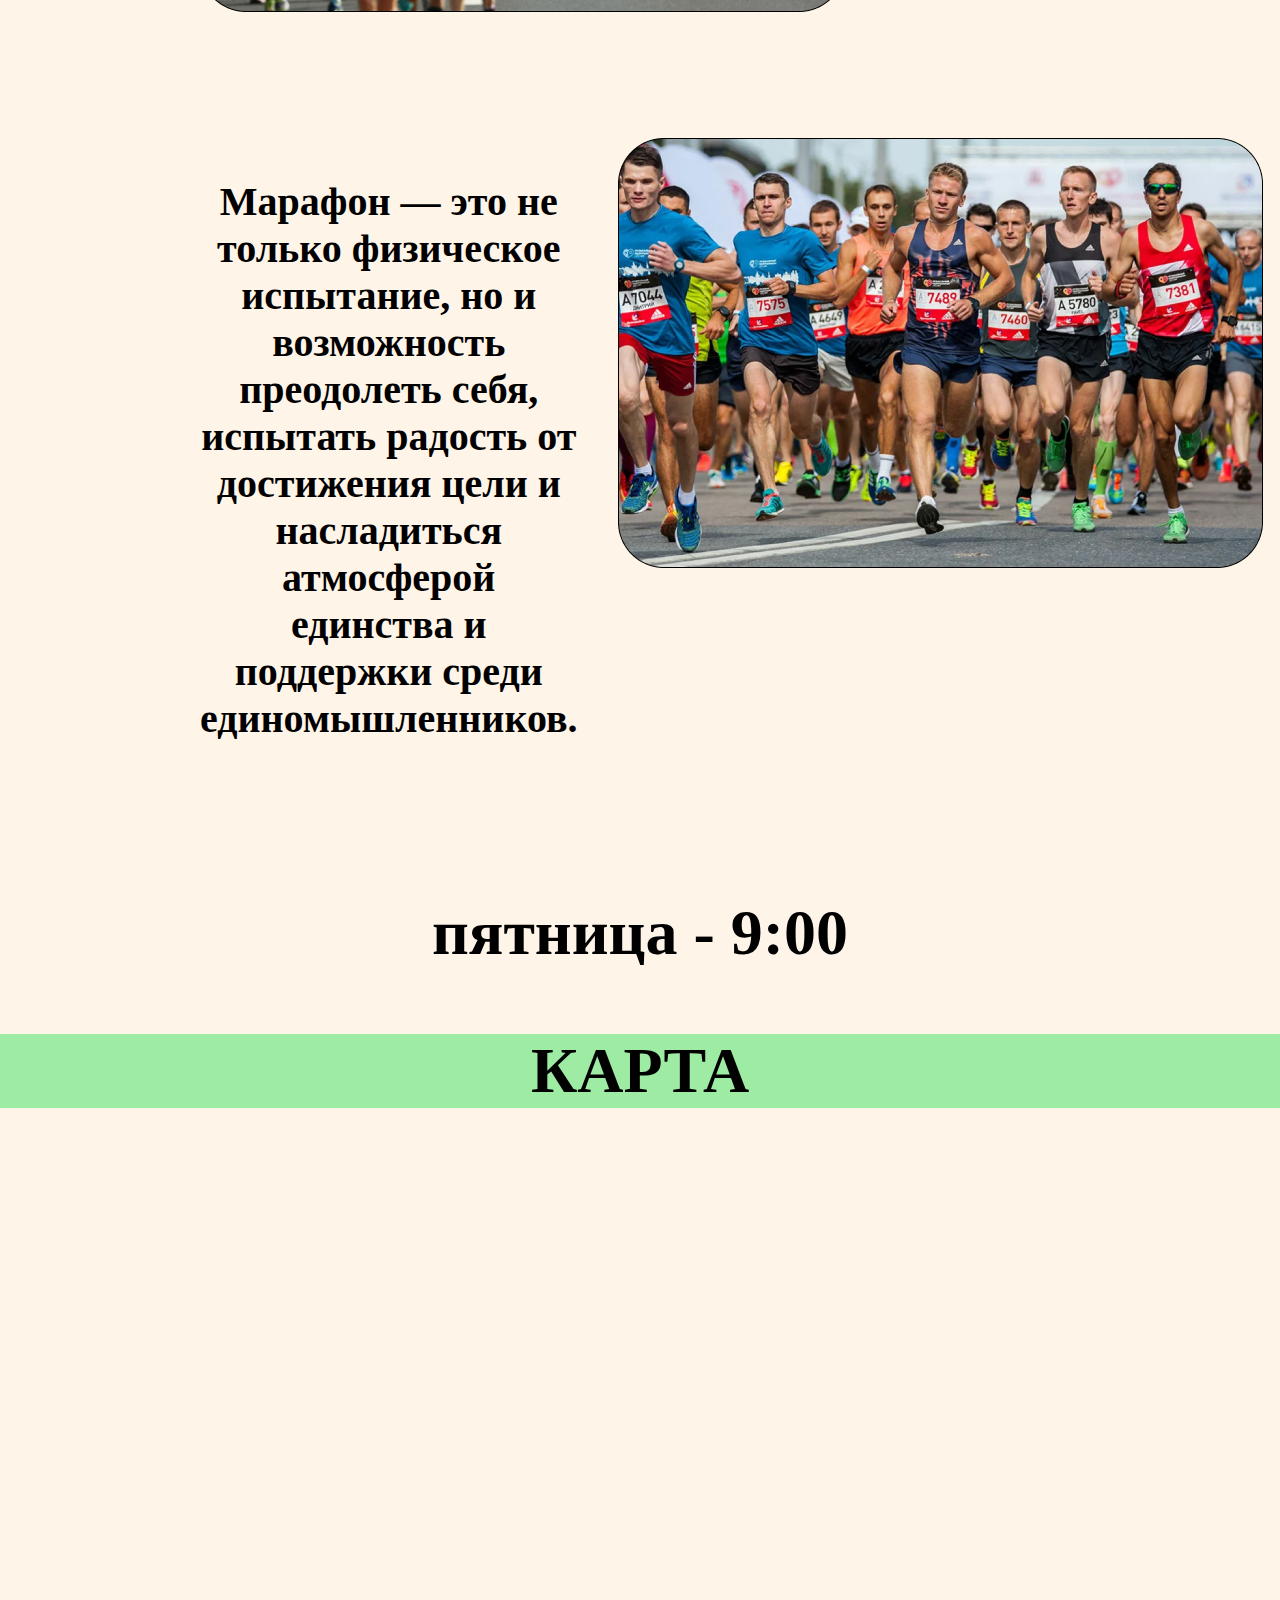
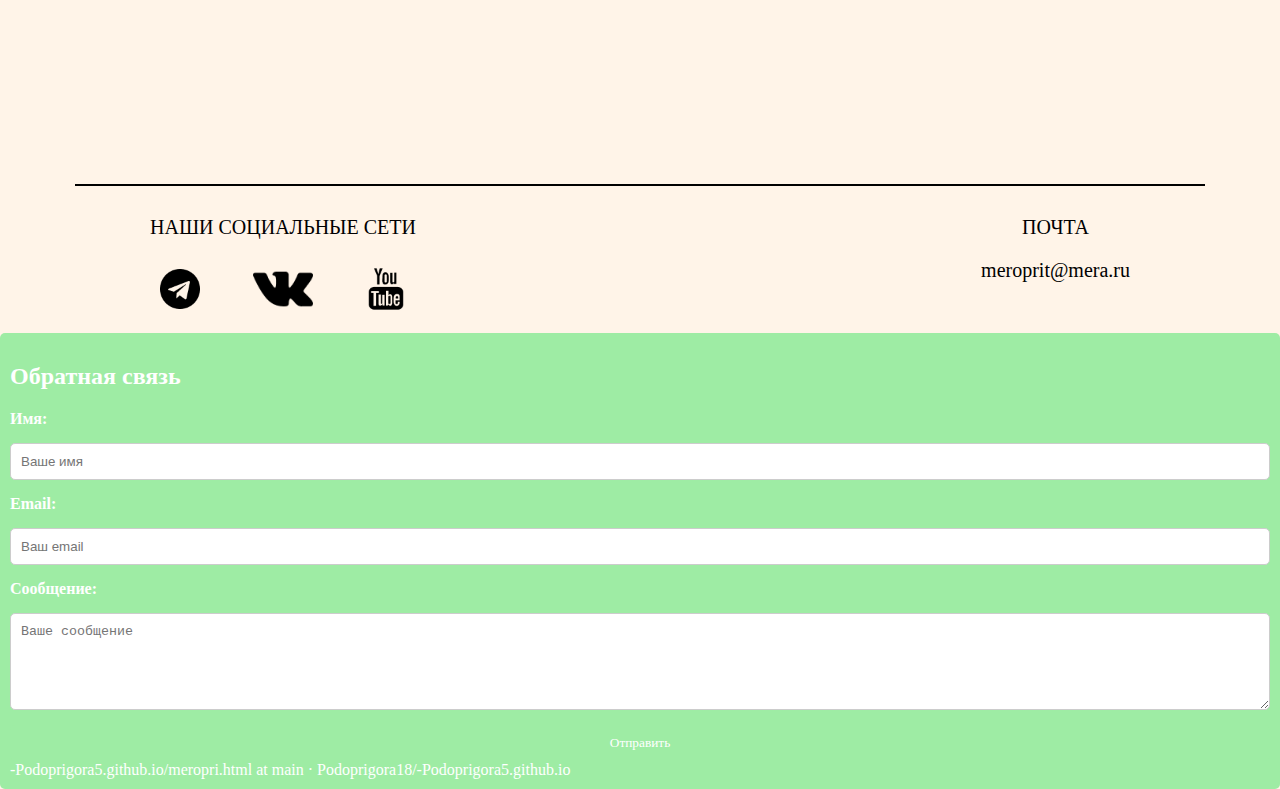
<file: meropri.html>
<!DOCTYPE html>
<html lang="ru">
<head>
    <meta charset="UTF-8">
    <meta name="viewport" content="width=device-width, initial-scale=1.0">
    <title>МАРАФОН</title>
    <link rel="stylesheet" href="style.css">
    <style>
        *{
            box-sizing: border-box;
        }
        body{
            margin: 0;
            padding: 0;
            background-color:rgb(255, 244, 232);
        }
    </style>
</head>
<body>
    <header>
        <div class="container" align="center">
            <nav class="prig">
                <a href="index.html" class="prig">ГЛАВНАЯ</a>
            </nav>
            <nav class="text">
                <a>МАРАФОН</a>
            </nav>
            <nav class="prig">
                <a href="#part4" class="prig">КАРТА</a>
            </nav>
        </div>
    </header>
    <main>
        <div class="textcontainer2">
            <div class="textinblock">
                <nav class="textleft">
                    <p>Марафон — это долгожданное событие для бегунов и любителей спорта, которое представляет собой соревнование на дистанцию 42,195 километра (26,2 мили). </p>
                </nav>
                <nav>
                    <img src="img/image 13.png">
                </nav>
            </div>
            <div class="textinblock">
                <nav>
                    <img src="img/image 14.png">
                </nav>
                <nav class="textright">
                    <p>Марафон имеет богатую историю и стал символом выносливости, силы духа и достижения личных целей.</p>
                </nav>
            </div>
            <div class="textinblock">
                <nav class="textleft">
                    <p>Марафон — это не только физическое испытание, но и возможность преодолеть себя, испытать радость от достижения цели и насладиться атмосферой единства и поддержки среди единомышленников.</p>
                </nav>
                <nav>
                    <img src="img/image 15.png">
                </nav>
            </div>
        </div>
        <div class="text">
            <p>пятница - 9:00</p>
        </div>
        <div class="text">
            <a name="part4"></a>
            <p class="megacolor">КАРТА</p>
        </div>
        <div align="center">
            <iframe src="https://yandex.ru/map-widget/v1/?um=constructor%3A6183f7095cdeacf92da039c61aeb8b4251b8f136172769a0f34b32d2c5eb97c1&amp;source=constructor" width="1300" height="600" frameborder="0"></iframe>
        </div>
        <div class="hr">
            <hr>
        </div>
        <div class="containerInfo">
            <div>
                <p class="textinfo">НАШИ СОЦИАЛЬНЫЕ СЕТИ</p>
                <nav class="containerforimg">
                    <a href="https://web.telegram.org/"><img src="img/telegram 2.png" class="mainimg"></a>
                    <a href="https://vk.com/"><img src="img/vk 2.png" class="mainimg"></a>
                    <a href="https://www.youtube.com/"><img src="img/youtube 2.png" class="mainimg"></a>
                </nav>
            </div>
            <dvi class="textinfo">
                <p align="center">ПОЧТА</p>
                <p class="infoFooter">meroprit@mera.ru</p>
            </dvi>
        </div>
    </main>
    <footer>

    </footer>

<div style="position: fixed; bottom: 20px; right: 20px;">
    <button class="back-to-top">Вернуться в начало</button>
    <script>
        const backToTopButton = document.querySelector('.back-to-top');

        window.addEventListener('scroll', () => {
            if (window.scrollY > 300) {
                backToTopButton.style.display = 'block';
            } else {
                backToTopButton.style.display = 'none';
            }
        });

        function scrollToTop() {
            const scrollStep = -window.scrollY / 15;
            const scrollInterval = setInterval(() => {
                if (window.scrollY !== 0) {
                    window.scrollBy(0, scrollStep);
                } else {
                    clearInterval(scrollInterval);
                }
            }, 16);
        }

        backToTopButton.addEventListener('click', scrollToTop);
    </script>
</div>

<script>
  // Theme toggling logic
  document.addEventListener("DOMContentLoaded", () => {
    const toggleButton = document.getElementById("theme-toggle");
    const currentTheme = localStorage.getItem("theme") || "light";
    document.body.classList.toggle("dark-theme", currentTheme === "dark");
    toggleButton.textContent = currentTheme === "dark" ? "Светлая тема" : "Тёмная тема";

    toggleButton.addEventListener("click", () => {
      const isDark = document.body.classList.toggle("dark-theme");
      localStorage.setItem("theme", isDark ? "dark" : "light");
      toggleButton.textContent = isDark ? "Светлая тема" : "Тёмная тема";
    });
  });
</script>
<button id="theme-toggle">Тёмная тема</button>

<div class="feedback-form" >
    <h2>Обратная связь</h2>
    <form id="contact-form" action="#" method="post" class="forma">
        <label for="name" class="labell">Имя:</label>
        <input type="text" id="name" name="name" placeholder="Ваше имя" required class="inputtt">
    
        <label for="email" class="labell">Email:</label>
        <input type="email" id="email" name="email" placeholder="Ваш email" required class="inputtt">
    
        <label for="message" class="labell">Сообщение:</label>
        <textarea id="message" name="message" placeholder="Ваше сообщение" required rows="5" class="inputtt"></textarea>
    
        <button type="submit" class="sumbit">Отправить</button>
    </form>
    
    <script>
        const form = document.getElementById('contact-form');
        form.addEventListener('submit', function(event) {
            event.preventDefault();
    
            const name = document.getElementById('name').value.trim();
            const email = document.getElementById('email').value.trim();
            const message = document.getElementById('message').value.trim();
    
            if (!name || !email || !message) {
                alert('Пожалуйста, заполните все поля.');
                return;
            }
    
            if (!/^[^\s@]+@[^\s@]+\.[^\s@]+$/.test(email)) {
                alert('Введите корректный email.');
                return;
            }
    
            alert('Форма успешно отправлена!');
            form.reset();
        });
    </script>
</body>
</html>
-Podoprigora5.github.io/meropri.html at main · Podoprigora18/-Podoprigora5.github.io
</file>
<file: style.css>
header .container {
    display: flex;
    justify-content: space-between;
    width: 100%;
    text-decoration: none;
    background-color:rgb(158, 236, 164);
    font-weight: bold;
    min-height: 200px;
    border-radius: 0 0 46px 46px;
    color: black;

    padding-left: 200px;
    padding-right: 200px;
    padding-top: 50px;
    padding-bottom: 50px;
   
    
    
}
header{
    display: flex;
    justify-content: space-between;
    align-items: center;
    text-decoration: none;

}
header a{
    font-size: 64px;
    text-decoration: none;
    color: black;
}
main .containernext a{
    
    text-decoration: none;
    color: black;
    background-color: #CCFFDA;
    border-radius: 16px;
    
}

.prig{
    transition: transform 0.2s ease, color 0.2s ease;
}
.prig:hover{
    transform: translateY(-5px);
}
.textcontainer{
    font-size: 40px;
    display: flex;
    flex-direction: column;
    text-align: center;
    font-weight: bold;
    padding: 50px;
}
.textcontainer2{
    font-size: 40px;
    display: flex;
    flex-direction: column;
    text-align: left;
    font-weight: bold;
    padding-left: 150px;
    padding-right: 150px;
}

.textinblock{
    font-size: 40px;
    display: flex;
    justify-content: space-between;
    text-align: center;
    font-weight: bold;
    padding: 50px;
}
.textcolor{
    background-color: #CCFFDA;
    border-radius: 16px;
    padding: 10px;
    border: solid black;
}
.text{
    text-align: center;
    font-weight: bold;
    font-size: 64px;
    
}
.textleft{
    padding-right: 40px;
}
.textright{
    padding-left: 40px;
}
.simpltext{
    font-size: 40px;
    font-weight: bold;
    padding-left: 50px;
    padding-right: 50px;
    padding-bottom: 75px;
}
.containernext{
    display: flex;
    justify-content: space-between;
    align-items: center;
    padding-left: 50px;
    padding-right: 50px;
   
}
.containernext2{
    display: flex;
    flex-direction: column;
    align-items: center;
}
.textforimg{
    text-align: center;
    font-size: 48px;
    
    padding-top: 50px;
   
    
}
.megacolor{
    background-color: rgb(158, 236, 164);
    margin: 0;
}
iframe{
    padding-top: 75px;
}
hr{
    display: block;
    unicode-bidi: isolate;
    -webkit-margin-before: 22px;
    -webkit-margin-after: 0px;
    -webkit-margin-start: 75px;
    -webkit-margin-end: 75px;
    overflow: hidden;
    border-style: inset;
    border-width: 1px;
    border: 1px solid black ;
   
}
.hr{
    padding-top: 50px;
    
}
.textinfo{
    font-family: Inter;
    font-size: 20px;
}
main .containerInfo{
    display: flex;
    justify-content: space-between;
    padding: 10px 150px;
}
.containerforimg{
    display: flex;
    justify-content: space-between;

}
.mainimg{
    width: 60px;
    margin: 0;
    transition: transform 0.2s ease, color 0.2s ease;
}
.mainimg:hover{
    transform: translateY(-5px);
}
.infoFooter{
    transition: transform 0.2s ease, color 0.2s ease;
}
.infoFooter:hover{
    transform: translateY(-5px);
}
/* Dark theme styles */
.dark-theme {
    background-color: #121212;
    color: #ffffff;
  }
  /* Toggle button styles */
  #theme-toggle {
    position: fixed;
    top: 20px;
    right: 20px;
    padding: 10px 20px;
    background-color: rgb(158, 236, 164);
    color: white;
    border: none;
    border-radius: 5px;
    cursor: pointer;
    font-family: initial;
  }
  .forma {
    display: flex;
    flex-direction:
    column; gap: 15px;
  }
  .labell {
    font-weight: bold;
  }
  .inputtt {
    padding: 10px; 
    border: 1px solid #ccc; 
    border-radius: 5px;
  }
  .sumbit {
    padding: 10px; 
    background-color: rgb(158, 236, 164); 
    color: white; 
    border: none; 
    border-radius: 5px; 
    cursor: pointer; 
    font-family: Times New Roman;
    color: white; 
    border: none; 
    border-radius: 5px; 
    cursor: pointer;
  }
  .feedback-form {
    padding: 10px;
    background-color: rgb(158, 236, 164);
    color: white; 
    border: none; 
    border-radius: 5px; 
    cursor: pointer; 
    font-family: Times New Roman;
  }
 .back-to-top {
    padding: 10px; 
    background-color: rgb(158, 236, 164); 
    color: white; 
    border: none; 
    border-radius: 5px; 
    cursor: pointer; 
    font-family: Times New Roman"
  }
</file>
